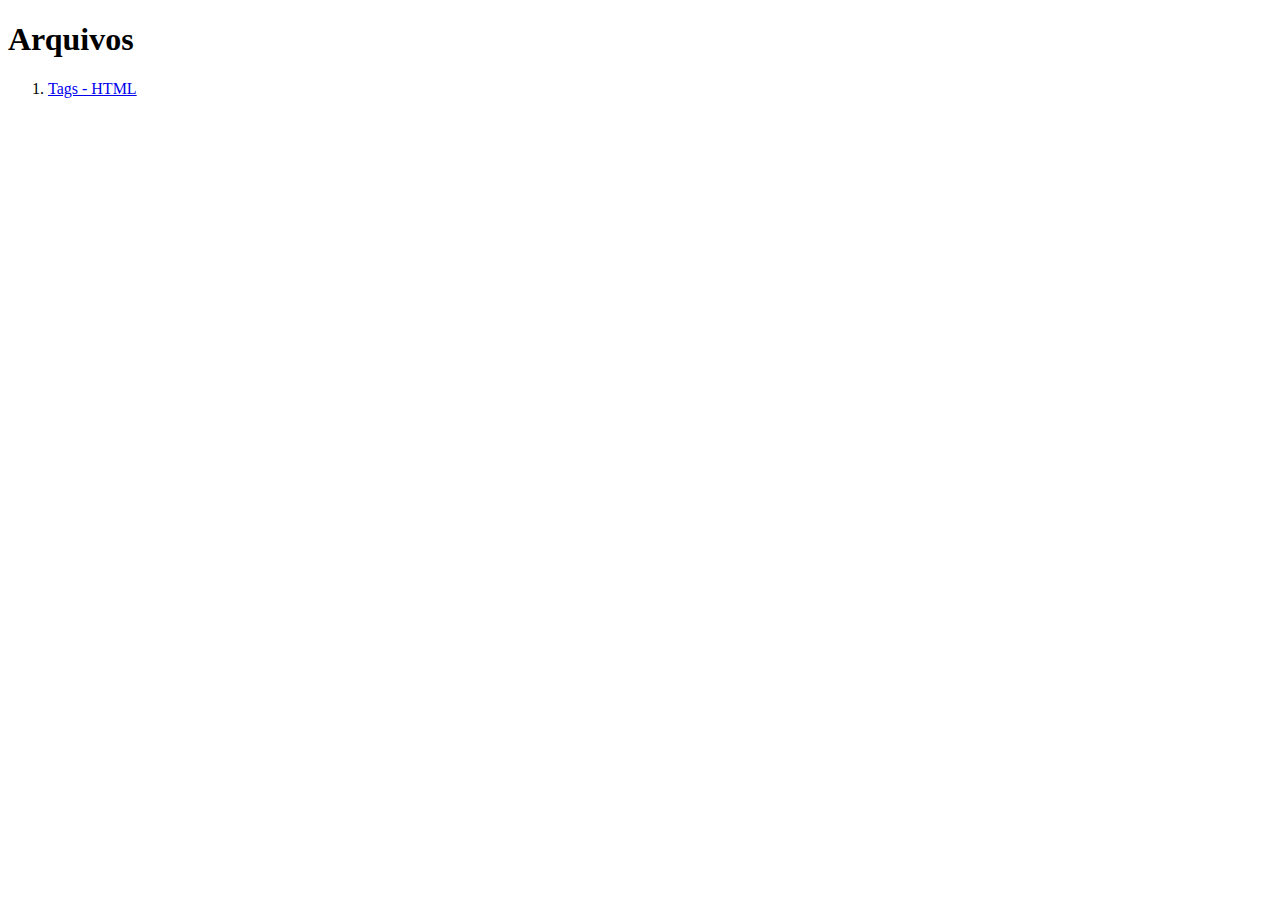
<file: index.html>
<!DOCTYPE html>
<html lang="pt-BR">
<head>
    <meta charset="UTF-8">
    <meta name="viewport" content="width=device-width, initial-scale=1.0">
    <title>Aula 01 - HTML</title>
</head>
<body>
    <h1>Arquivos</h1>
    <!-- List ordenada -->
    <ol>
        <li>
            <a href="./tags.html">Tags - HTML</a>
        </li>
    </ol>
    
</body>
</html>
</file>
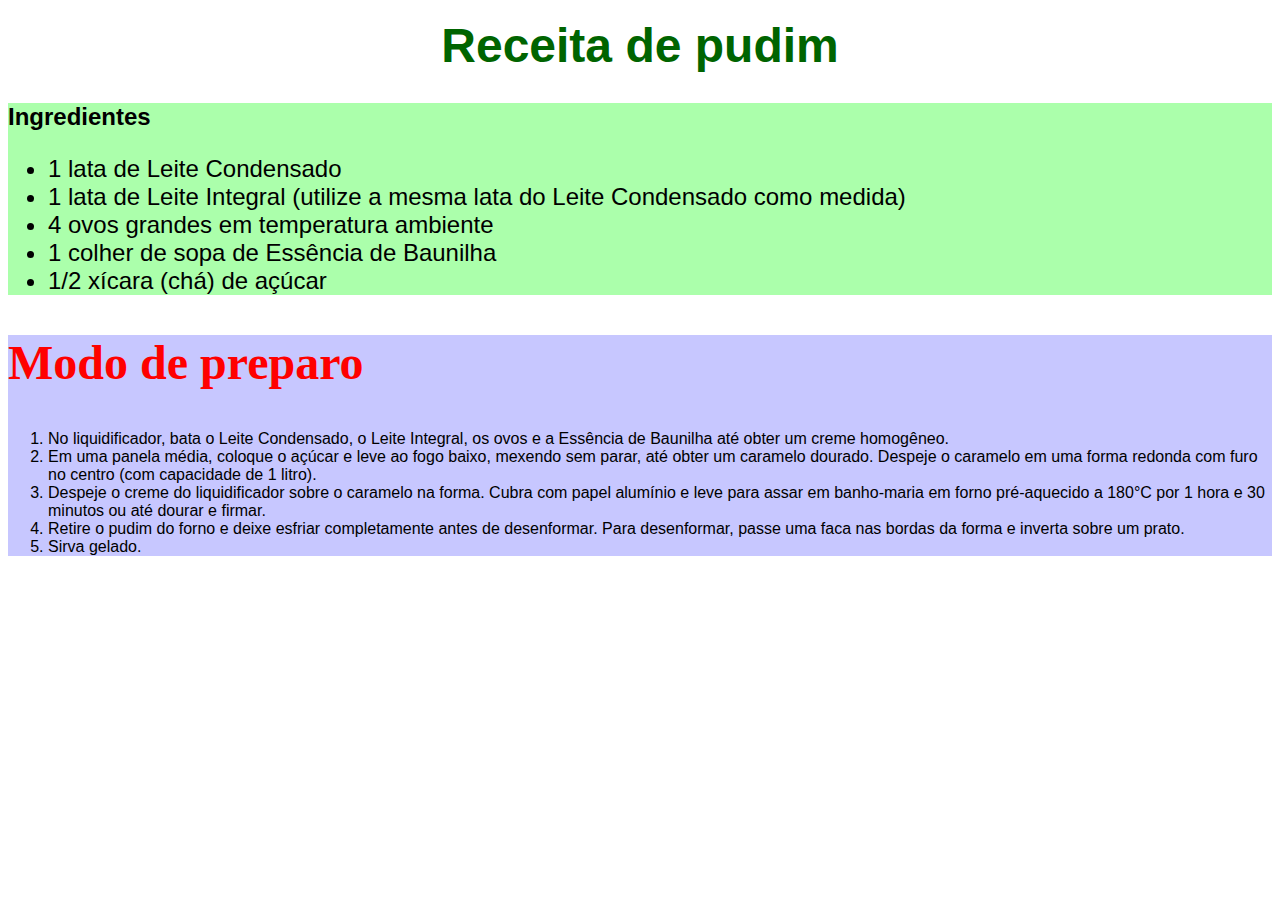
<file: Aula02/index.html>
<!DOCTYPE html>
<html lang="pt-BR">

<head>
    <meta charset="UTF-8">
    <meta name="viewport" content="width=device-width, initial-scale=1.0">
    <title>Aula 02-html</title>
</head>

<body>
    <h1 style="color: darkgreen; font-size: 3rem; text-align: center; font-family: sans-serif; font-weight: 700;margin: 0;
    padding: 10px;">Receita de pudim</h1>

    <section style="background-color: rgba(0, 255, 0, 0.33); font-family: sans-serif; font-size: 24px;">
        <h2 style="font-size: 24px;">Ingredientes</h2>
        <ul>
            <li>
                1 lata de Leite Condensado
            </li>
            <li>
                1 lata de Leite Integral (utilize a mesma lata do Leite Condensado como medida)
            </li>
            <li>
                4 ovos grandes em temperatura ambiente
            </li>
            <li>
                1 colher de sopa de Essência de Baunilha
            </li>
            <li>
                1/2 xícara (chá) de açúcar
            </li>
        </ul>
    </section>

   <section style="background-color: rgba(0, 0, 255, 0.219);">
        <h2 style="color: rgb(255, 0, 0); font-size: 48px;">Modo de preparo</h2>
        <ol style=" font-family: sans-serif;">
            <li>
                No liquidificador, bata o Leite Condensado, o Leite Integral, os ovos e a Essência de Baunilha até obter
                um creme homogêneo.
            </li>
            <li>
                Em uma panela média, coloque o açúcar e leve ao fogo baixo, mexendo sem parar, até obter um caramelo
                dourado. Despeje o caramelo em uma forma redonda com furo no centro (com capacidade de 1 litro).
            </li>
            <li>
                Despeje o creme do liquidificador sobre o caramelo na forma. Cubra com papel alumínio e leve para assar
                em banho-maria em forno pré-aquecido a 180°C por 1 hora e 30 minutos ou até dourar e firmar.
            </li>
            <li>
                Retire o pudim do forno e deixe esfriar completamente antes de desenformar. Para desenformar, passe uma
                faca nas bordas da forma e inverta sobre um prato.
            </li>
            <li>
                Sirva gelado.

            </li>
        </ol>
    </section>
</body>

</html>
</file>
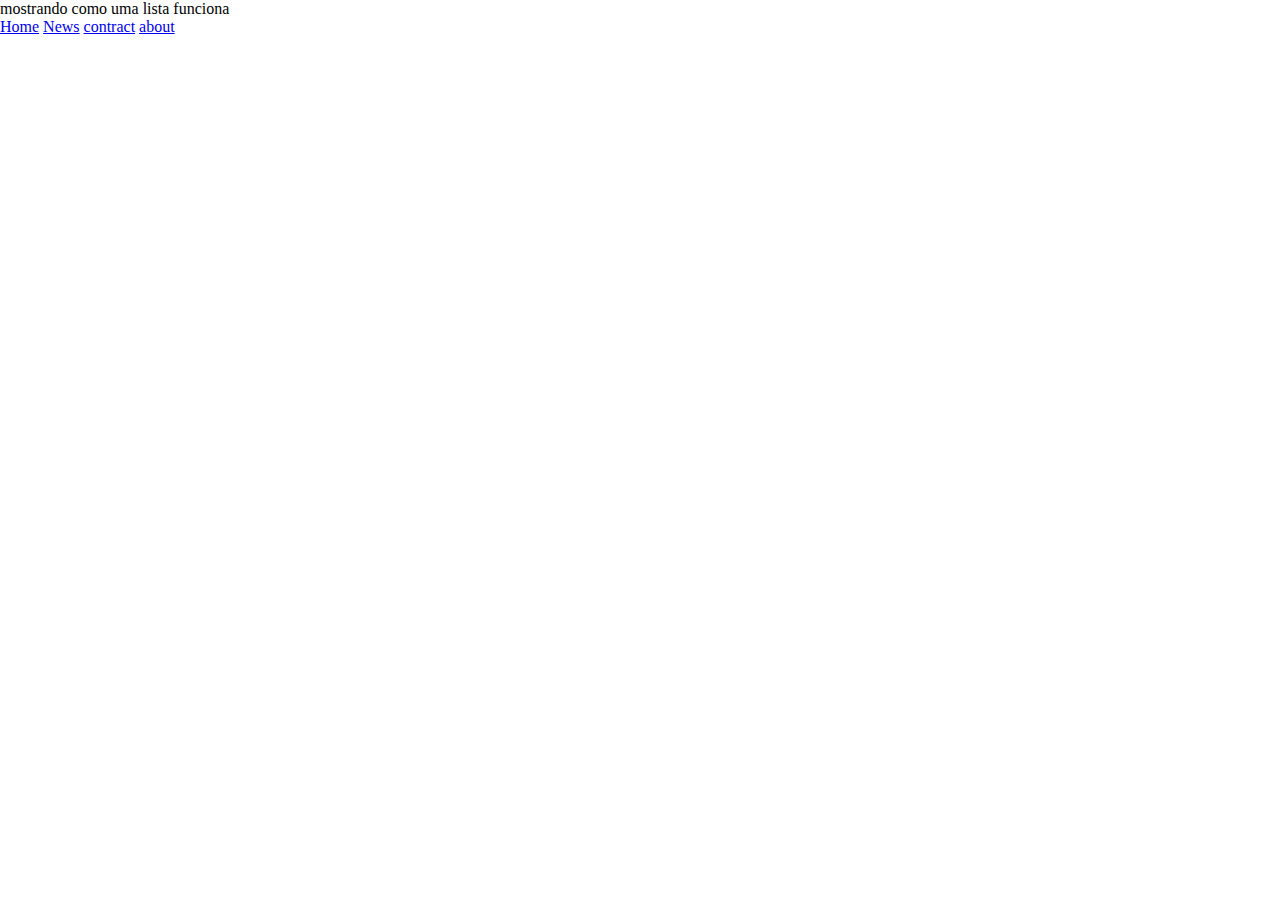
<file: Aula03/index.html>
<!DOCTYPE html>
<html lang="pt-br">

<head>
    <meta charset="UTF-8">
    <meta name="viewport" content="width=device-width, initial-scale=1.0">
    <title>html</title>
    <link rel="stylesheet" href="style.css">
</head>

<body>
    <p>mostrando como uma lista funciona</p>
    <ul>
        <li><a href="#home">Home</a></li>
        <li><a href="#News">News</a></li>
        <li><a href="#News">contract</a></li>
        <li><a href="#News">about</a></li>
    </ul>

</body>

</html>
</file>
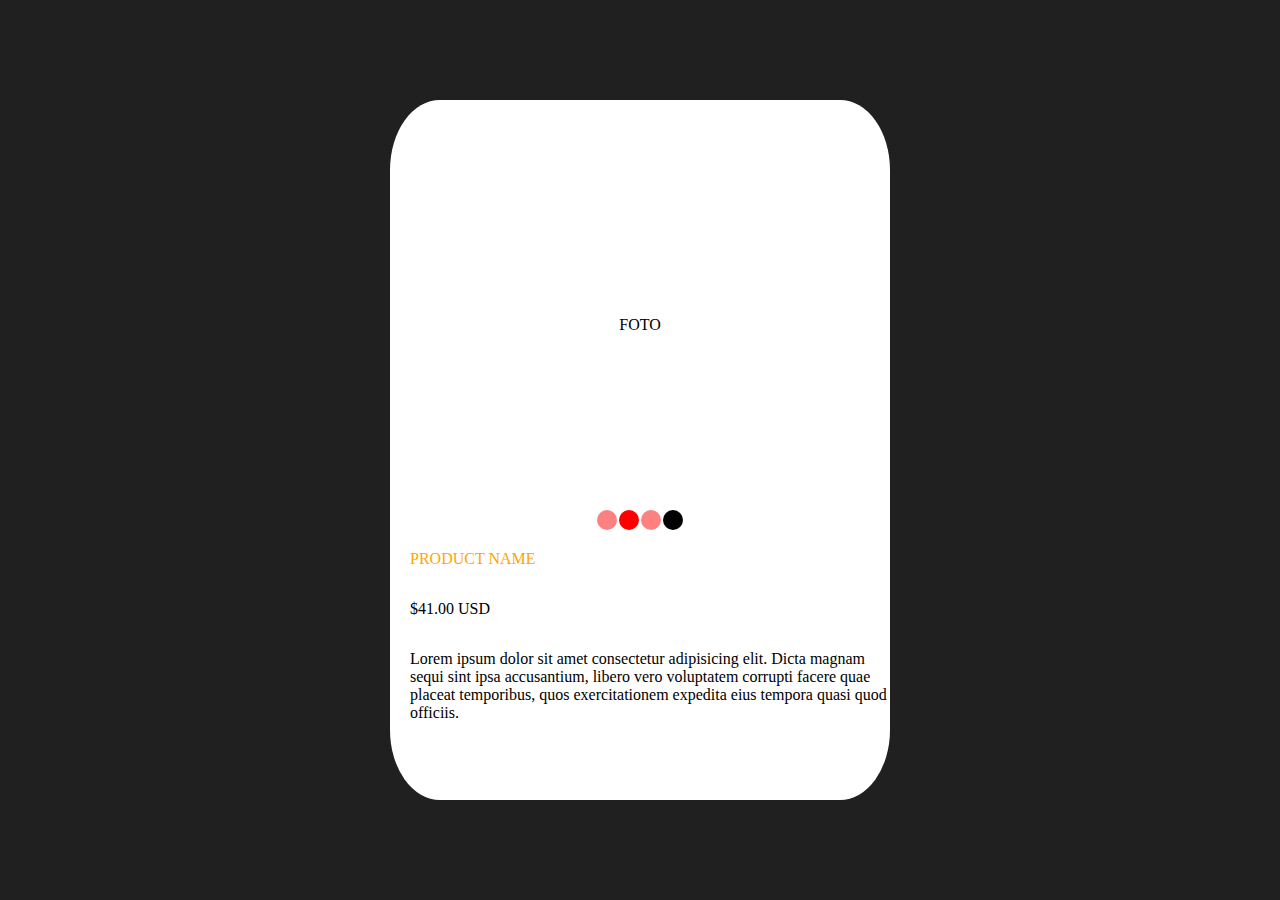
<file: Aula05/index.html>
<!DOCTYPE html>
<html lang="pt-br">

<head>
    <meta charset="UTF-8">
    <meta name="viewport" content="width=device-width, initial-scale=1.0">
    <title>HTML & CSS - Criando um card de produtos</title>
    <link rel="stylesheet" href="style-Card.css">
</head>

<body>
    <!--Criar um card de produto, como ao lado-->
    <!--A imagem deverá ser uma caixa cinza com um escrito 
    FOTO no centro-->
    <!---->
    <main>
        <div class="card-ext">
            <div class="FOTO">
                FOTO
              <div class="picbot">
                    <div class="box1"></div>
                    <div class="box2"></div>
                    <div class="box3"></div>
                    <div class="box4"></div>
                </div>
            </div>
            <p id="nameprod">
                PRODUCT NAME
            </p>
            <p id="valueprod">
                $41.00 USD

            </p>
            <p id="descrprod">
                Lorem ipsum dolor sit amet consectetur adipisicing elit. Dicta magnam sequi sint ipsa accusantium,
                libero vero voluptatem corrupti facere quae placeat temporibus, quos exercitationem expedita eius
                tempora quasi quod officiis.
            </p>
        </div>
    </main>
</body>

</html>
</file>
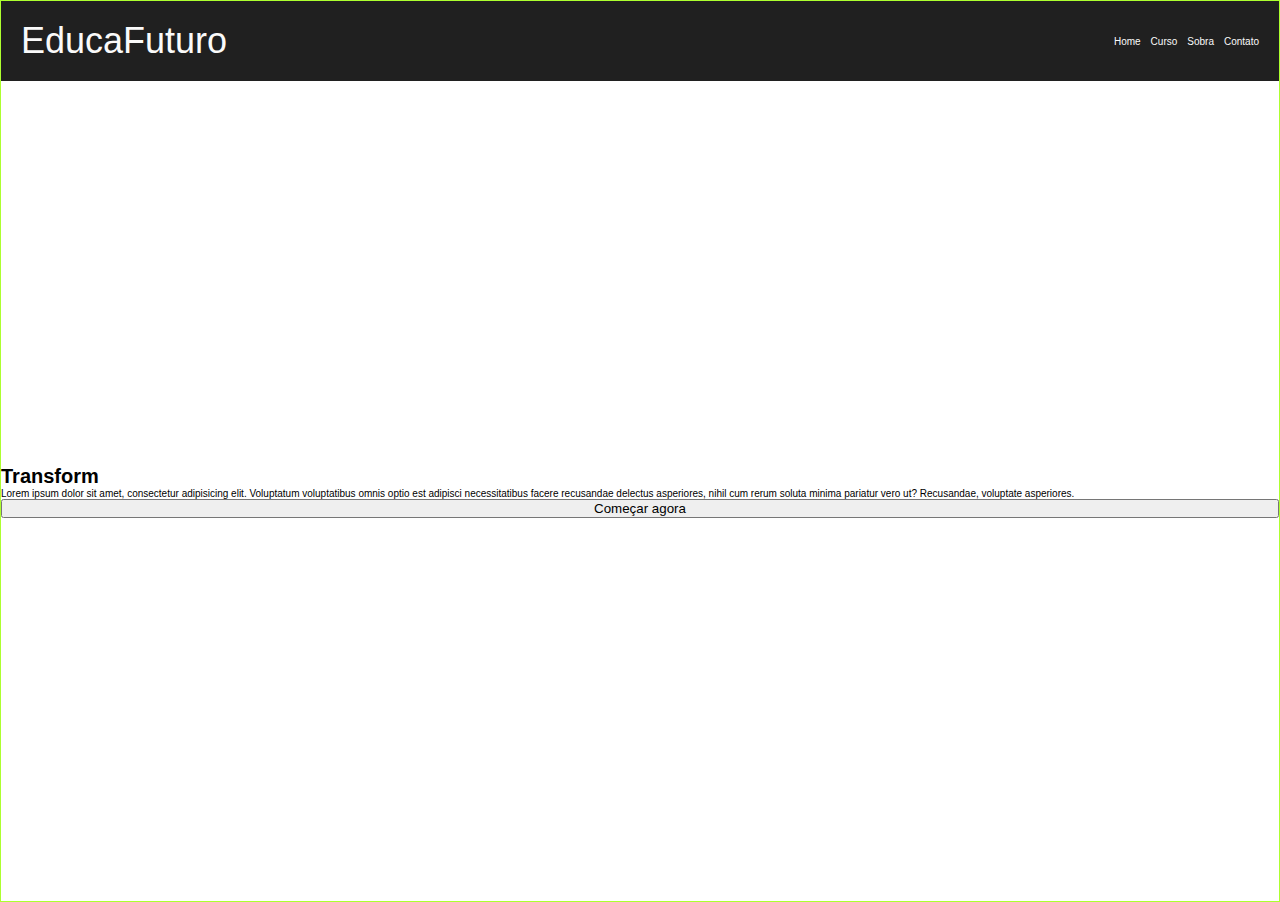
<file: projetos/projeto-educafuturo/index.html>
<!DOCTYPE html>
<html lang="pt-br">

<head>
    <meta charset="UTF-8">
    <meta name="viewport" content="width=device-width, initial-scale=1.0">
    <title>Projeto educa futuro</title>
    <link rel="stylesheet" href="css/style.css">
</head>

<body>
    <header>
        <div class="logo">
            EducaFuturo
        </div>
        <nav>
            <ul>
                <li><a href="#home">Home</a></li>
                <li><a href="#curso">Curso</a></li>
                <li><a href="#sobra">Sobra</a></li>
                <li><a href="#contato">Contato</a></li>
            </ul>
        </nav>
    </header>

    <section id="home">
        <h1>Transform</h1>
        <p>Lorem ipsum dolor sit amet, consectetur adipisicing elit. Voluptatum voluptatibus omnis optio est adipisci necessitatibus facere recusandae delectus asperiores, nihil cum rerum soluta minima pariatur vero ut? Recusandae, voluptate asperiores.</p>
        <button>Começar agora</button>
    </section>
</body>

</html>
</file>
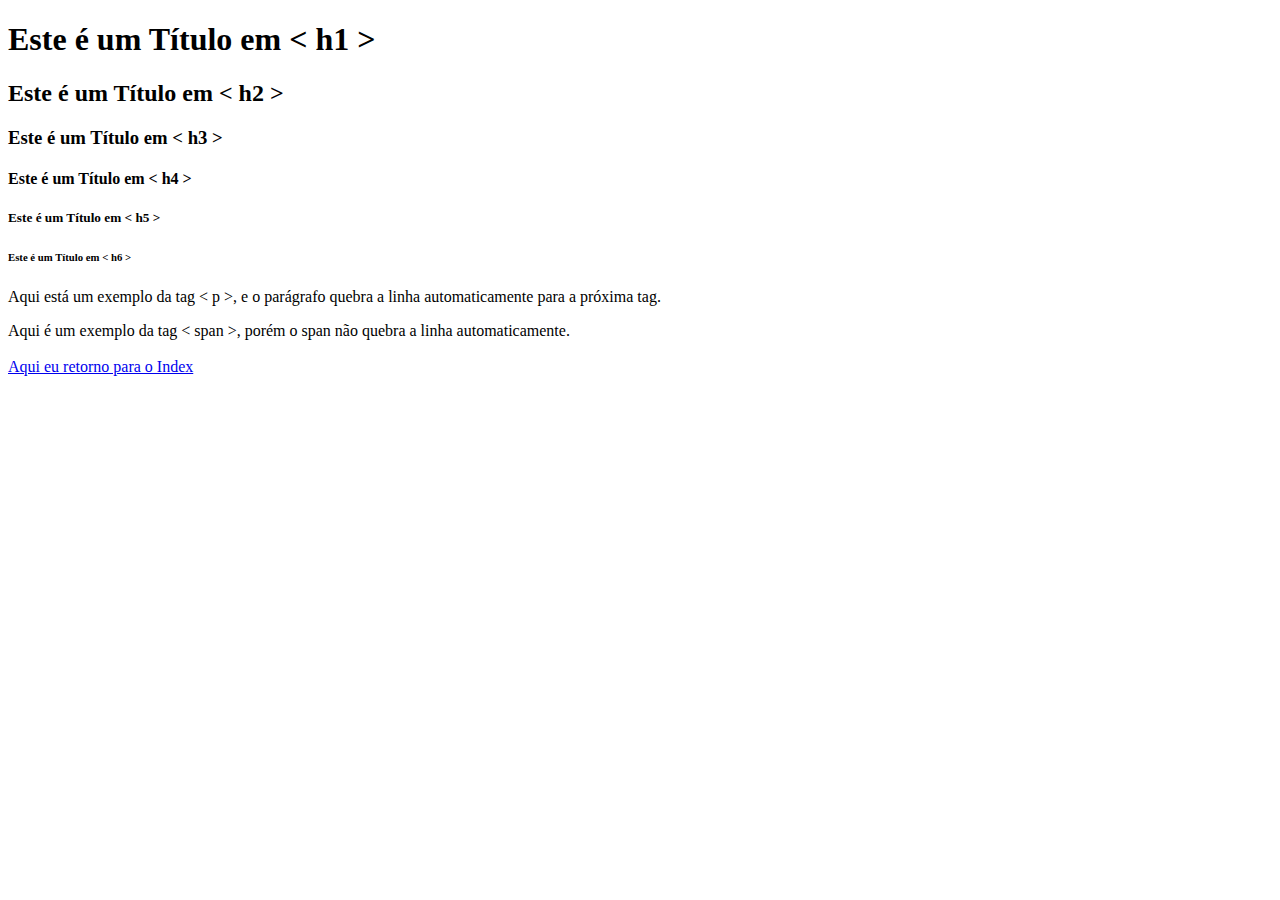
<file: tags.html>
<!DOCTYPE html>
<html lang="pt-BR">
<head>
    <meta charset="UTF-8">
    <meta name="viewport" content="width=device-width, initial-scale=1.0">
    <title>Tags HTML</title>
</head>
<body>
    <h1>Este é um Título em < h1 ></h1>
    <h2>Este é um Título em < h2 ></h2>
    <h3>Este é um Título em < h3 ></h3>
    <h4>Este é um Título em < h4 ></h4>
    <h5>Este é um Título em < h5 ></h5>
    <h6>Este é um Título em < h6 ></h6>

    <p>Aqui está um exemplo da tag < p >, e o parágrafo quebra a linha automaticamente para a próxima tag.</p>

    <span>Aqui é um exemplo da tag < span >, porém o span não quebra a linha automaticamente. </span>

    <!-- A tag abaixo <br> , realiza uma quebra de linha -->
    <br><br> 

    <a href="./index.html">Aqui eu retorno para o Index</a>
</body>
</html>
</file>
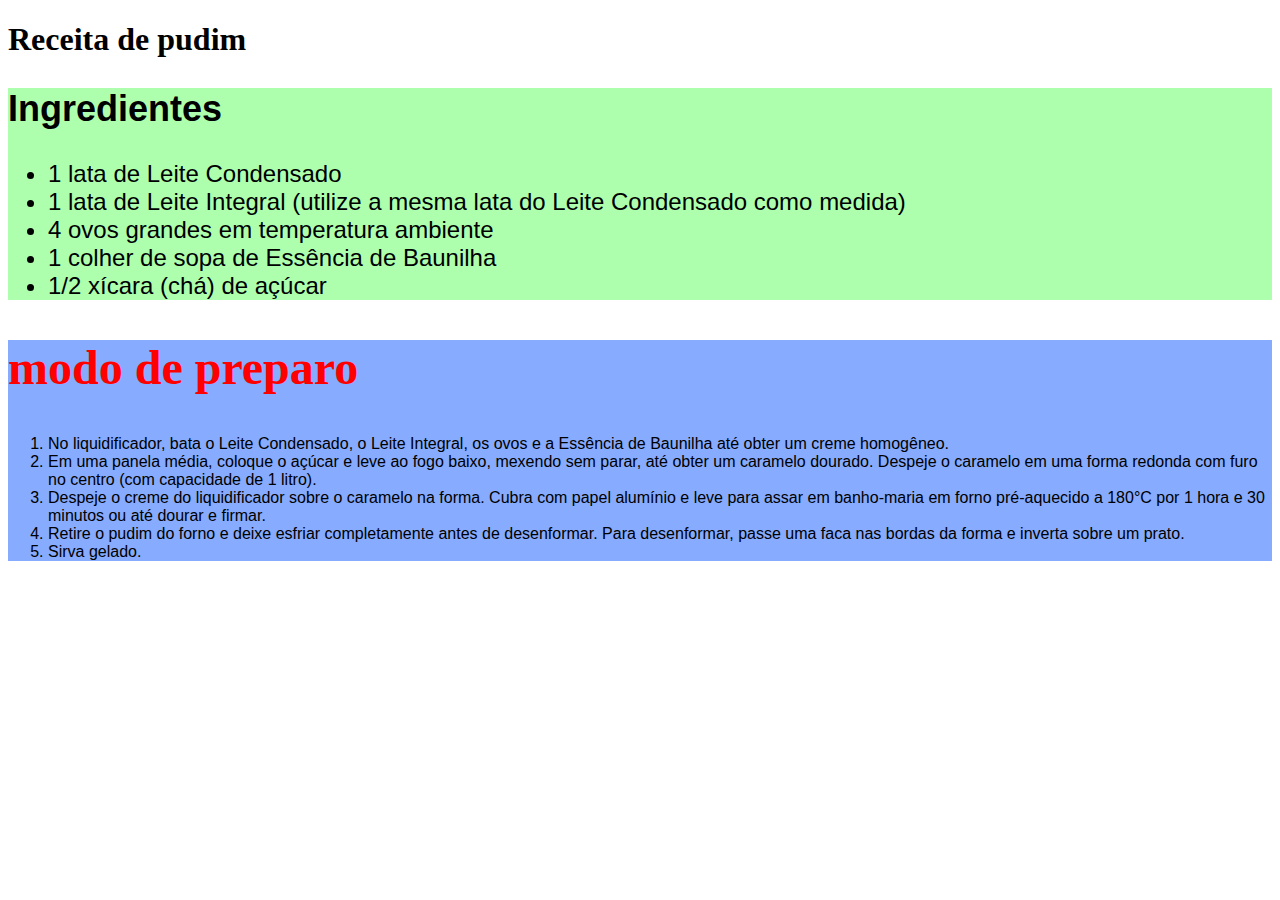
<file: Aula02/index-com-css-externo.html>
<!DOCTYPE html>
<html lang="pt-BR">

<head>
    <meta charset="UTF-8">
    <meta name="viewport" content="width=device-width, initial-scale=1.0">
    <title>Aula 02-html</title>
    <link rel="stylesheet" href="style.css">
</head>

<body>
    <h1>Receita de pudim</h1>

    <section class="ingredientes">
        <h2>Ingredientes</h2>
        <ul>
            <li>
                1 lata de Leite Condensado
            </li>
            <li>
                1 lata de Leite Integral (utilize a mesma lata do Leite Condensado como medida)
            </li>
            <li>
                4 ovos grandes em temperatura ambiente
            </li>
            <li>
                1 colher de sopa de Essência de Baunilha
            </li>
            <li>
                1/2 xícara (chá) de açúcar
            </li>
        </ul>
    </section>

   <section id="modo-de-preparo">
        <h2>modo de preparo</h2>
        <ol>
            <li>
                No liquidificador, bata o Leite Condensado, o Leite Integral, os ovos e a Essência de Baunilha até obter
                um creme homogêneo.
            </li>
            <li>
                Em uma panela média, coloque o açúcar e leve ao fogo baixo, mexendo sem parar, até obter um caramelo
                dourado. Despeje o caramelo em uma forma redonda com furo no centro (com capacidade de 1 litro).
            </li>
            <li>
                Despeje o creme do liquidificador sobre o caramelo na forma. Cubra com papel alumínio e leve para assar
                em banho-maria em forno pré-aquecido a 180°C por 1 hora e 30 minutos ou até dourar e firmar.
            </li>
            <li>
                Retire o pudim do forno e deixe esfriar completamente antes de desenformar. Para desenformar, passe uma
                faca nas bordas da forma e inverta sobre um prato.
            </li>
            <li>
                Sirva gelado.

            </li>
        </ol>
    </section>
</body>

</html>
</file>
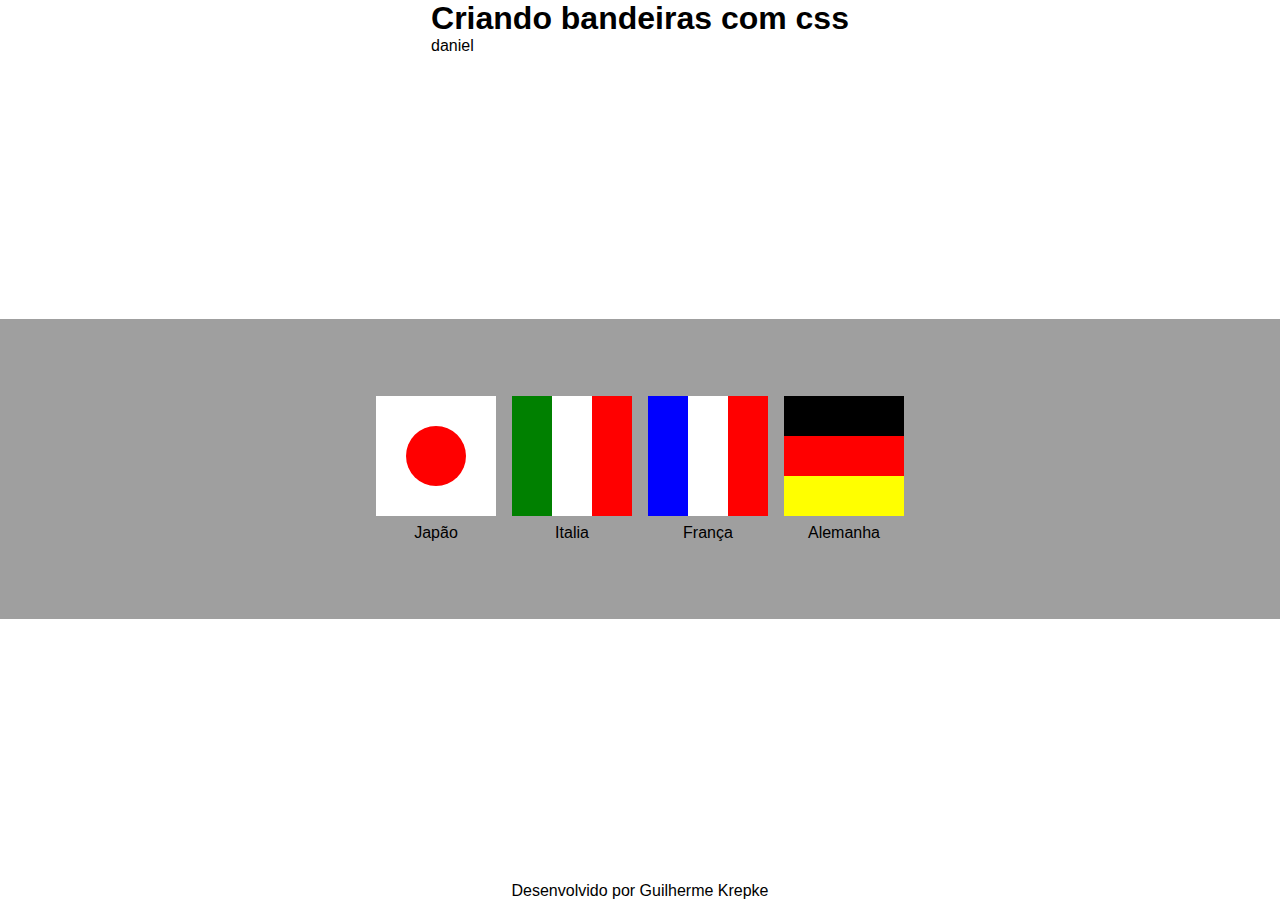
<file: Aula03/flags-otimizado.html>
<!DOCTYPE html>
<html lang="pt-br">

<head>
    <meta charset="UTF-8">
    <meta name="viewport" content="width=device-width, initial-scale=1.0">
    <title>Flags</title>
    <link rel="stylesheet" href="style-flags-otimizado.css">
</head>

<body>
    <header>
        <h1>Criando bandeiras com css</h1>
        <p>daniel</p>
    </header>
    <main>
        <div id="flags"> <!-- #flags faz uma id-->
            <div class="envolve-flag">
                <div class="flag c-white"> <!-- .flags faz uma class-->
                    <div class="circle c-red"></div>
                </div>
                <p>Japão</p>
            </div>
            <div class="envolve-flag">
                <div class="flag">
                    <div class="bar-vertical c-green"></div>
                    <div class="bar-vertical c-white"></div>
                    <div class="bar-vertical c-red"></div>
                </div>
                <p>Italia</p>
            </div>
            <div class="envolve-flag">
                <div class="flag">
                    <div class="bar-vertical c-blue"></div>
                    <div class="bar-vertical c-white"></div>
                    <div class="bar-vertical c-red"></div>
                </div>
                <p>França</p>
            </div>
            <div class="envolve-flag">
                <div class="flag flag-horizontal">
                    <div class="bar-horizontal c-black"></div>
                    <div class="bar-horizontal c-red"></div>
                    <div class="bar-horizontal c-yellow"></div>
                </div>
                <p>Alemanha</p>
            </div>
    </main>
    <footer>
        <p>Desenvolvido por Guilherme Krepke</p>
    </footer>
</body>

</html>
</file>
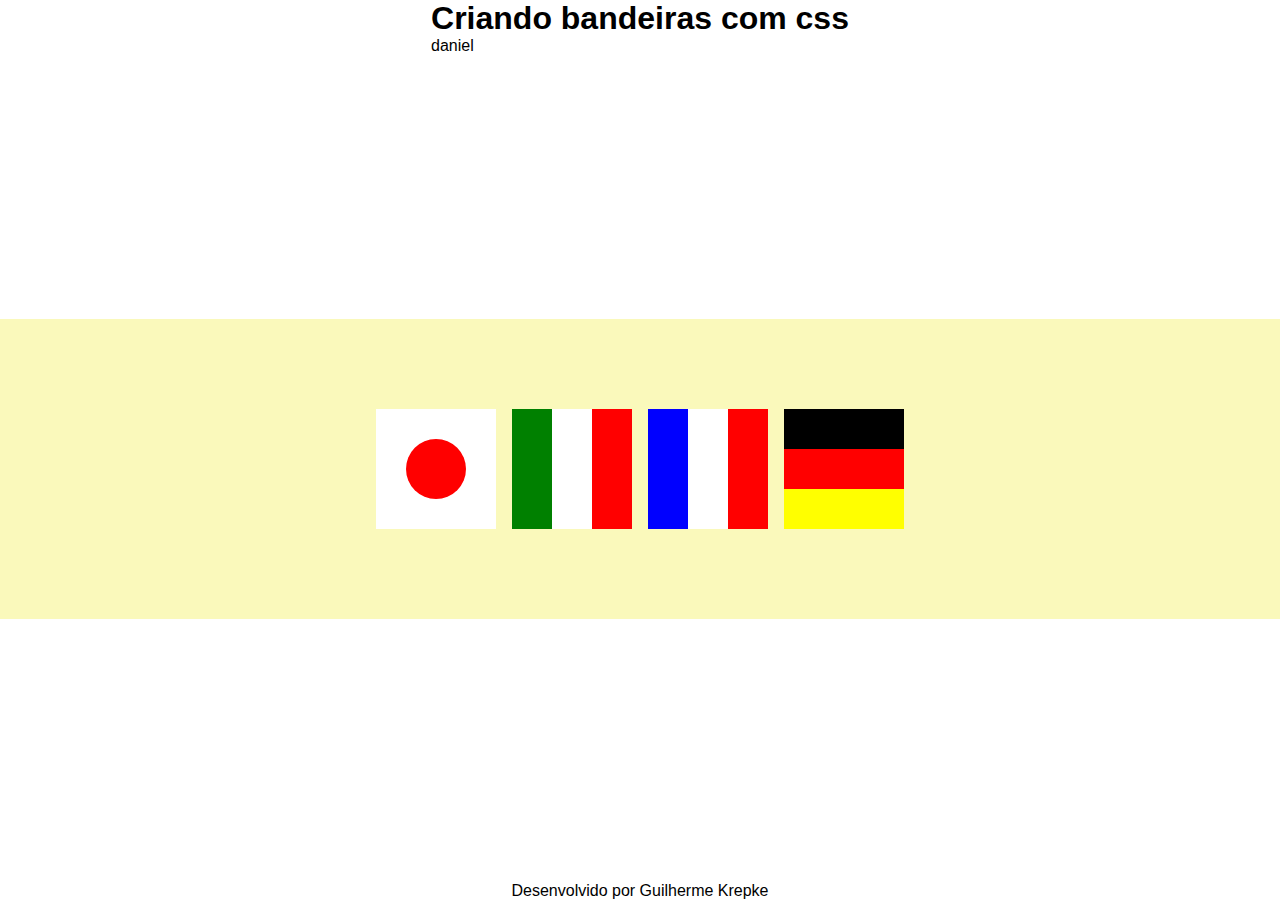
<file: Aula03/flags.html>
<!DOCTYPE html>
<html lang="pt-br">

<head>
    <meta charset="UTF-8">
    <meta name="viewport" content="width=device-width, initial-scale=1.0">
    <title>Flags</title>
    <link rel="stylesheet" href="style-flags.css">
</head>

<body>
    <header>
        <h1>Criando bandeiras com css</h1>
        <p>daniel</p>
    </header>
    <main>
        <div id="flags"> <!-- #flags faz uma id-->
            <div class="flag bg-white"> <!-- .flags faz uma class-->
                <div id="japan"></div>
            </div>
            <div class="flag">
                <div id="bar-green"></div>
                <div id="bar-white"></div>
                <div id="bar-red"></div>
            </div>
            <div class="flag">
                <div id="bar-blue"></div>
                <div id="bar-white"></div>
                <div id="bar-red"></div>
            </div>
            <div class="flag-horizontal">
                <div id="bar-black-horizontal"></div>
                <div id="bar-red-horizontal"></div>
                <div id="bar-yellow-horizontal"></div>
            </div>
        </div>
    </main>
    <footer>
        <p>Desenvolvido por Guilherme Krepke</p>
    </footer>
</body>

</html>
</file>
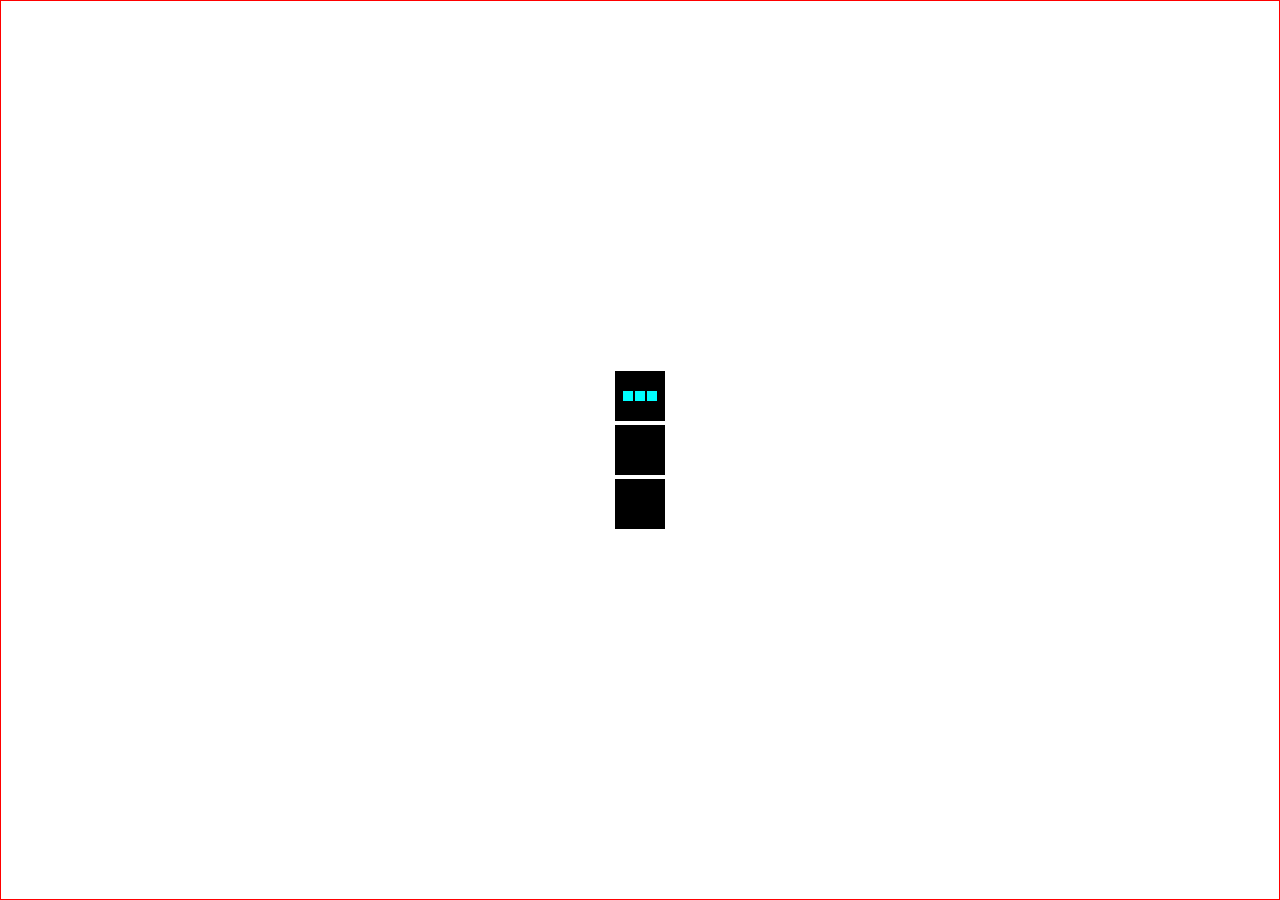
<file: Aula04/index-flex.html>
<!DOCTYPE html>
<html lang="pt-br">
<head>
    <meta charset="UTF-8">
    <meta name="viewport" content="width=device-width, initial-scale=1.0">
    <title>Aula4-Html-displayflex</title>
    <link rel="stylesheet" href="style-flex.css">
</head>
<body>
    <div class="container">
        <!--Largura e altura total da página visivel-->
        <!--Vai ser display flex, com coluna-->
        <div class="box">
            <div class="little-box"></div>
            <div class="little-box"></div>
            <div class="little-box"></div>
        </div>
        <div class="box"></div>
        <div class="box"></div>
    </div>
</body>
</html>
</file>
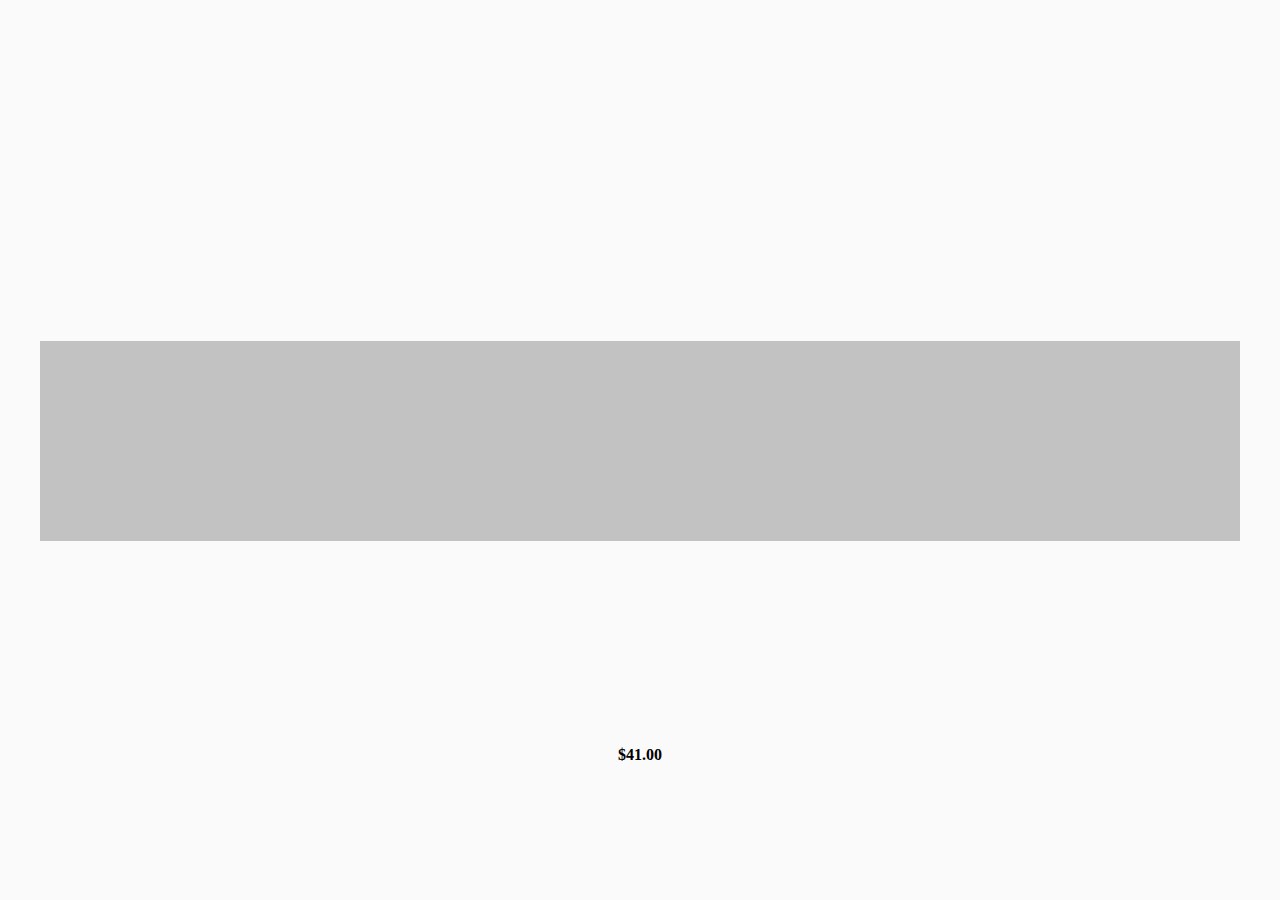
<file: Aula05/index-daniel.html>
<!DOCTYPE html>
<html lang="pt-br">

<head>
    <meta charset="UTF-8">
    <meta name="viewport" content="width=device-width, initial-scale=1.0">
    <title>HTML & CSS - Criando um card de produtos</title>
    <link rel="stylesheet" href="style-card-daniel.css">
</head>

<body>
    <!--Criar um card de produto, como ao lado-->
    <!--A imagem deverá ser uma caixa cinza com um escrito 
    FOTO no centro-->
    <!---->
    <main>
        <div class="card">

        </div>
        <div id="foto">
            
        </div>
        <div id="information">
            <h2 id="titulo-produto"></h2>
            <h3 id="valor-produto">$41.00 <span>
                <div id="moeda"></div>
            </span></h3>

        </div>
    </main>
</body>

</html>
</file>
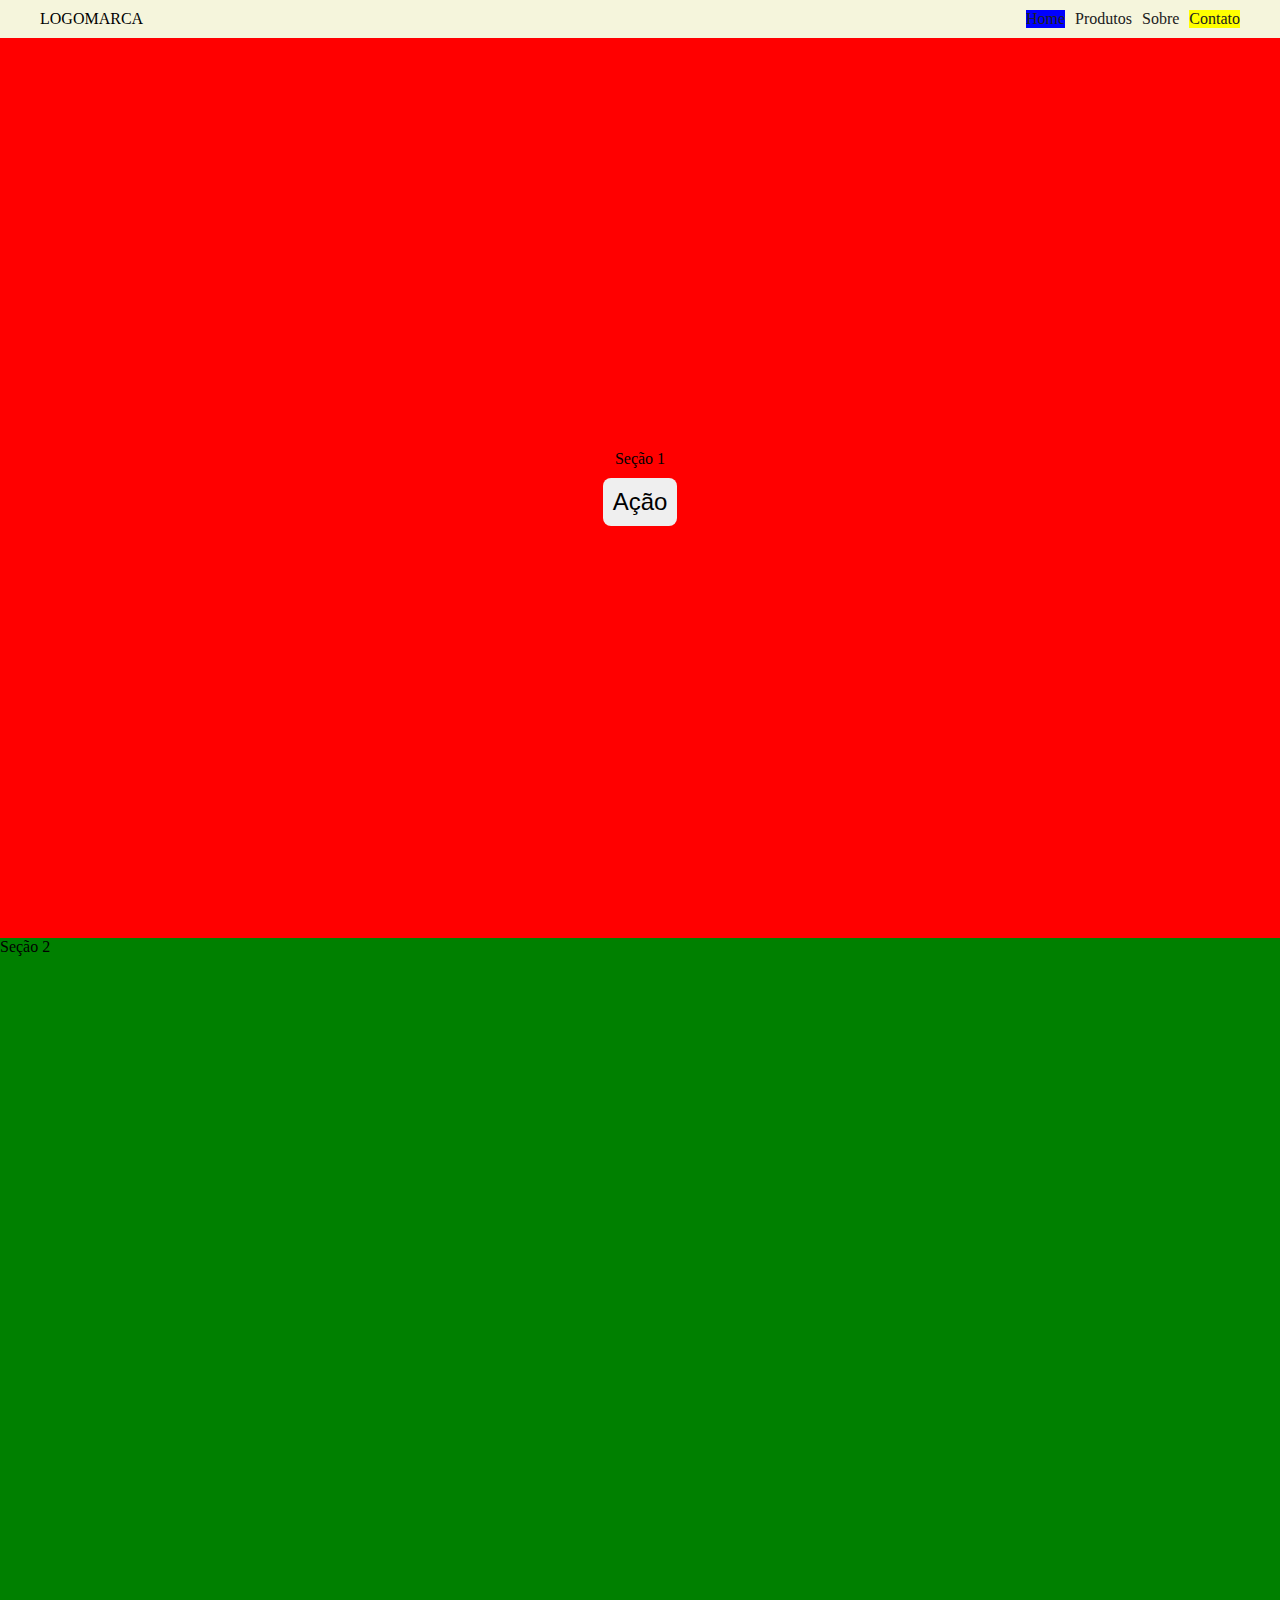
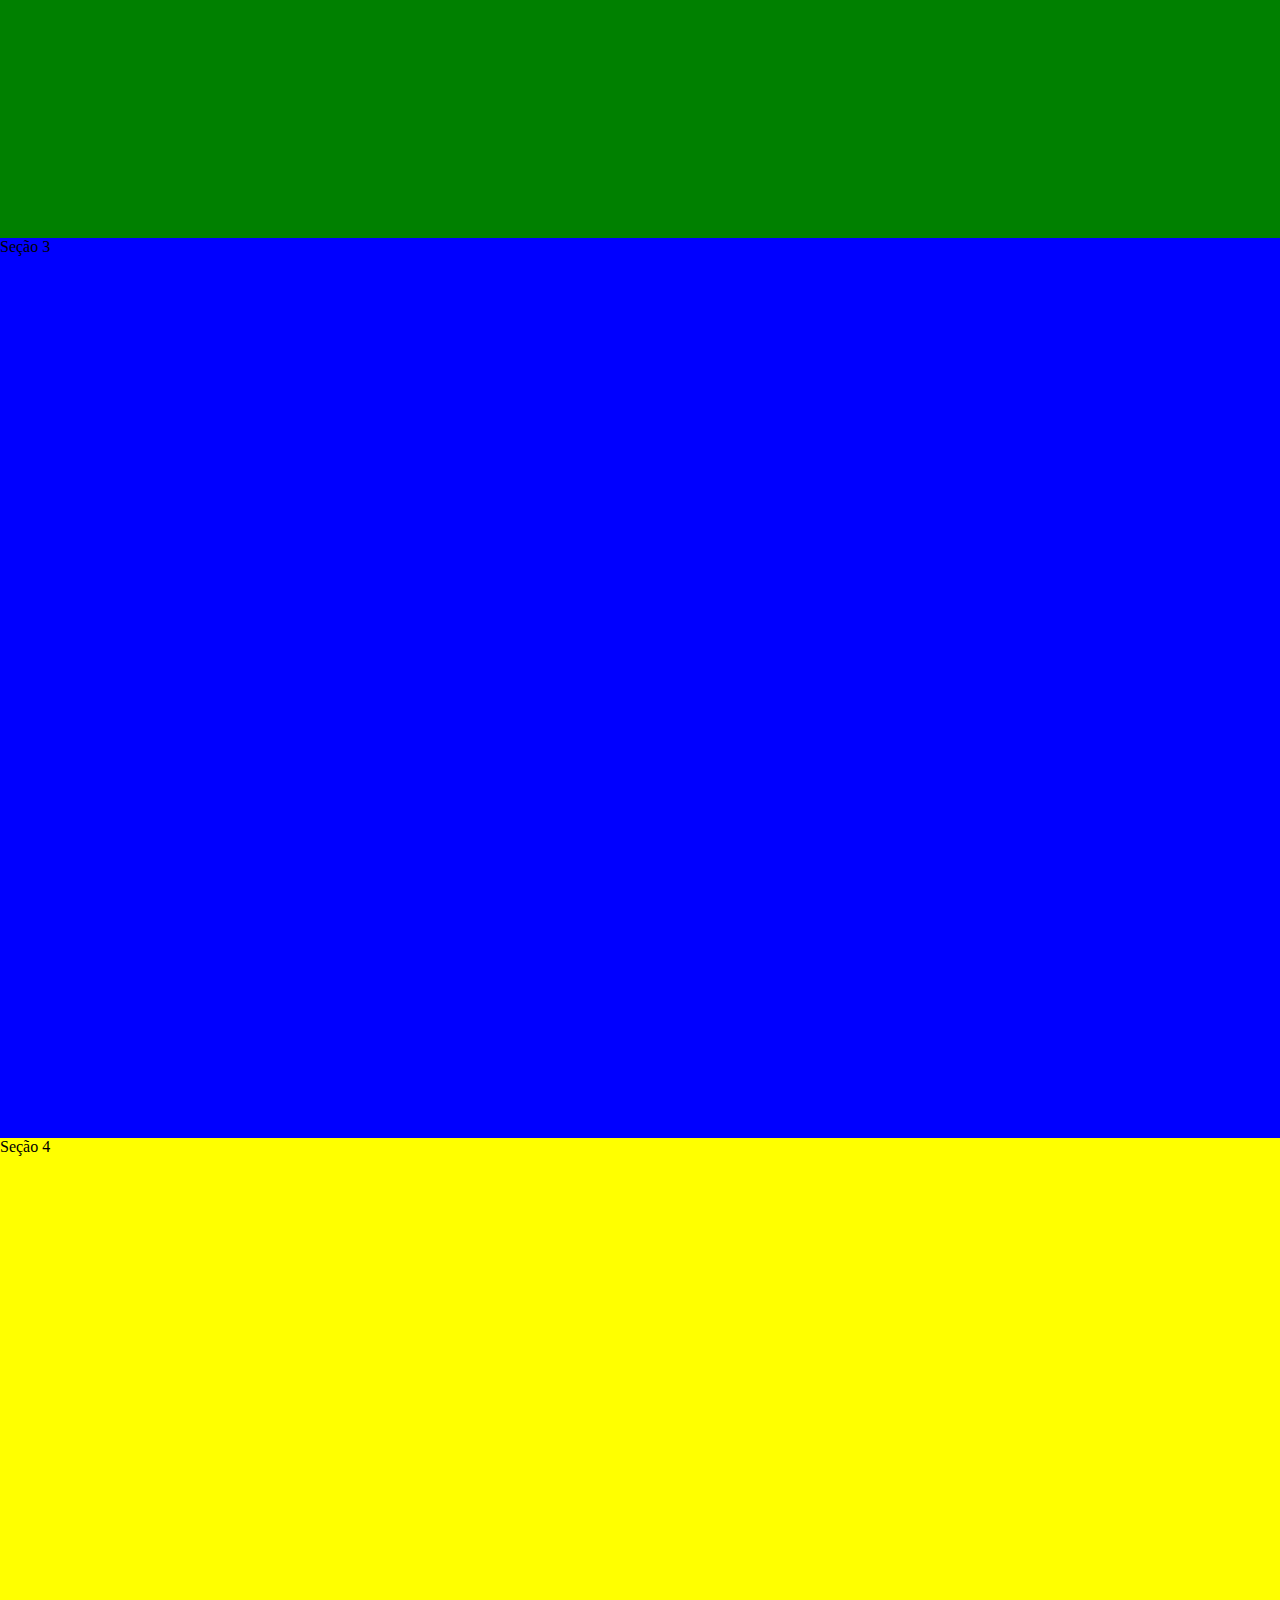
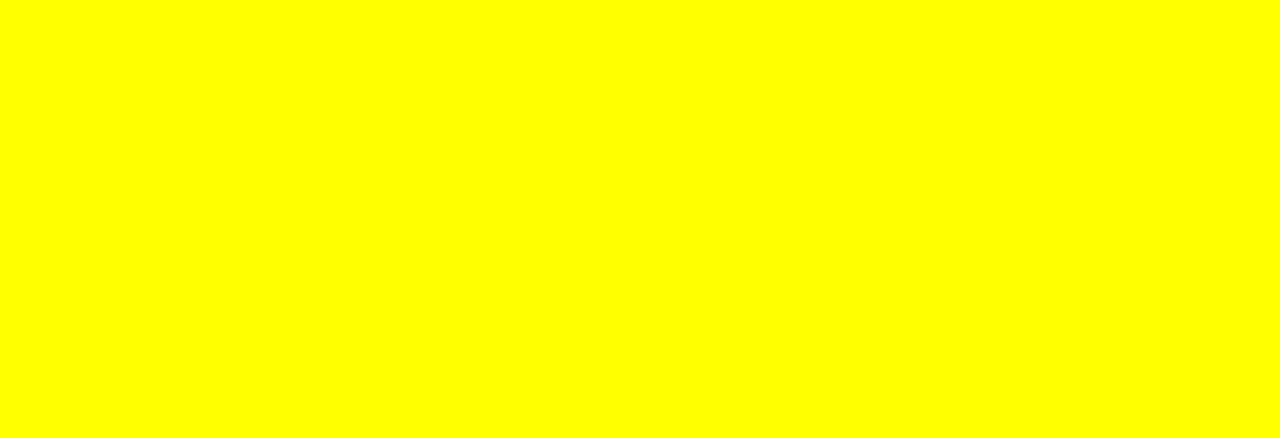
<file: Aula05/index-menu.html>
<!DOCTYPE html>
<html lang="pt-br">

<head>
    <meta charset="UTF-8">
    <meta name="viewport" content="width=device-width, initial-scale=1.0">
    <title>Menu HTML - Positions</title>
    <link rel="stylesheet" href="style-menu.css">
</head>

<body>
    <header>
        <div id="logo">LOGOMARCA</div>
        <nav>
            <ul>
                <li><a href="">Home</a></li>
                <li><a href="">Produtos</a></li>
                <li><a href="">Sobre</a></li>
                <li><a href="">Contato</a></li>
            </ul>
        </nav>
    </header>
    <main>
        <section class="secao red flex">Seção 1 <button>Ação</button></section>
        <section class="secao green">Seção 2</section>
        <section class="secao blue">Seção 3</section>
        <section class="secao yellow">Seção 4</section>
    </main>
</body>

</html>
</file>
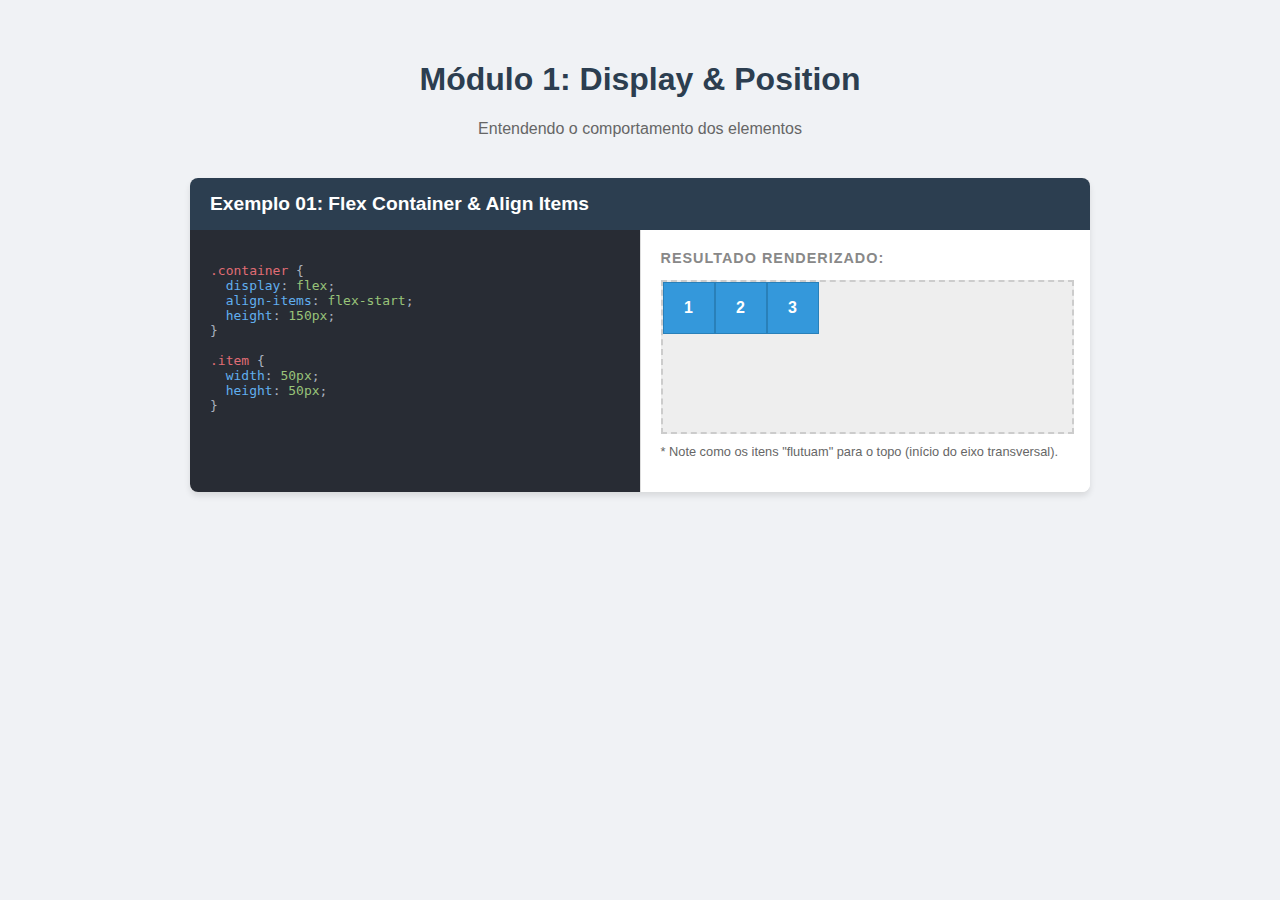
<file: padrao de estudo/padraodeestudo.html>
<!DOCTYPE html>
<html lang="pt-BR">
<head>
    <meta charset="UTF-8">
    <meta name="viewport" content="width=device-width, initial-scale=1.0">
    <title>Laboratório de CSS: Flexbox</title>
    <style>
        /* --- ESTILO DA ESTRUTURA DA PÁGINA (A "SALA DE AULA") --- */
        body {
            font-family: 'Segoe UI', Tahoma, Geneva, Verdana, sans-serif;
            background-color: #f0f2f5;
            color: #333;
            margin: 0;
            padding: 40px;
        }

        header {
            text-align: center;
            margin-bottom: 40px;
        }

        h1 { color: #2c3e50; }
        p.subtitle { color: #666; }

        /* O Componente "Card de Aula" */
        .aula-card {
            background: white;
            border-radius: 8px;
            box-shadow: 0 4px 6px rgba(0,0,0,0.1);
            margin-bottom: 30px;
            overflow: hidden;
            max-width: 900px;
            margin-left: auto;
            margin-right: auto;
        }

        .aula-header {
            background-color: #2c3e50;
            color: white;
            padding: 15px 20px;
        }

        .aula-header h2 { margin: 0; font-size: 1.2rem; }

        .aula-body {
            display: flex;
            flex-wrap: wrap; /* Responsivo para mobile */
        }

        /* Área do Código (Esquerda) */
        .area-codigo {
            flex: 1;
            background-color: #282c34; /* Tema escuro tipo IDE */
            color: #abb2bf;
            padding: 20px;
            min-width: 300px;
            font-family: 'Courier New', Courier, monospace;
        }

        .tag { color: #e06c75; }
        .attr { color: #d19a66; }
        .val { color: #98c379; }
        .prop { color: #61afef; }
        
        /* Área Visual (Direita) */
        .area-visual {
            flex: 1;
            padding: 20px;
            background-color: #ffffff;
            border-left: 1px solid #ddd;
            display: flex;
            flex-direction: column;
            justify-content: center;
            min-width: 300px;
        }
        
        .area-visual h3 {
            margin-top: 0;
            font-size: 0.9rem;
            text-transform: uppercase;
            color: #888;
            letter-spacing: 1px;
        }

        /* --- ESTILOS DOS EXEMPLOS PRÁTICOS (O QUE O ALUNO VÊ) --- */
        
        /* Container Padrão para visualização */
        .demo-container {
            border: 2px dashed #ccc; /* Borda tracejada para mostrar o limite do container */
            background-color: #eee;
            height: 150px; /* Altura fixa para ver o alinhamento vertical */
            width: 100%;
        }

        /* O "Quadrado" (Item filho) */
        .box {
            width: 50px;
            height: 50px;
            background-color: #3498db;
            color: white;
            display: flex;
            align-items: center;
            justify-content: center;
            font-weight: bold;
            border: 1px solid #2980b9;
        }

        /* --- CLASSES ESPECÍFICAS DO EXEMPLO SOLICITADO --- */
        
        /* Aqui aplicamos exatamente o CSS que está escrito no bloco de código */
        .exemplo-flex-start {
            display: flex;
            align-items: flex-start; /* O comando principal */
        }

    </style>
</head>
<body>

    <header>
        <h1>Módulo 1: Display & Position</h1>
        <p class="subtitle">Entendendo o comportamento dos elementos</p>
    </header>

    <div class="aula-card">
        <div class="aula-header">
            <h2>Exemplo 01: Flex Container & Align Items</h2>
        </div>
        <div class="aula-body">
            
            <div class="area-codigo">
<pre>
<span class="tag">.container</span> {
  <span class="prop">display</span>: <span class="val">flex</span>;
  <span class="prop">align-items</span>: <span class="val">flex-start</span>;
  <span class="prop">height</span>: <span class="val">150px</span>;
}

<span class="tag">.item</span> {
  <span class="prop">width</span>: <span class="val">50px</span>;
  <span class="prop">height</span>: <span class="val">50px</span>;
}
</pre>
            </div>

            <div class="area-visual">
                <h3>Resultado Renderizado:</h3>
                
                <div class="demo-container exemplo-flex-start">
                    <div class="box">1</div>
                    <div class="box">2</div>
                    <div class="box">3</div>
                </div>
                
                <p style="font-size: 0.8rem; color: #666; margin-top: 10px;">
                    * Note como os itens "flutuam" para o topo (início do eixo transversal).
                </p>
            </div>
        </div>
    </div>

</body>
</html>
</file>
<file: Aula03/style.css>
* {
    margin: 0;
    padding: 0;
    box-sizing: border-box;
}


li {
    display: inline;
}
</file>
<file: Aula05/style-Card.css>
*{
    margin: 0;
    padding: 0;
    box-sizing: border-box;
}

body{
    width: 100%;
    height: 100vh;
    background: #202020;
    display: flex;
    align-items: center;
    justify-content: center;
}

.card-ext{
    width: 500px;
    height: 700px;
    background: white;
    display: flex;
    flex-direction: column;
    align-items: center;
    border-radius: 10%;
    overflow: hidden;
}

.FOTO{
    width: 100%;
    height: 450px;
    /* background: wheat; */
    display: flex;
    flex-direction: column;
    align-items: center;
    justify-content: center;
    position: relative;
    background-image: url(https://images.tcdn.com.br/img/img_prod/940183/calca_pantalona_terra_181_1_e3c5d9b4e4fce3956f33cab2ba3ac7c9.jpg);
  background-repeat: no-repeat;
  background-position: center;
  background-position: cover;
}

.picbot{
    display: flex;
    align-items: center;
    position: absolute;
    bottom: 20px;
    gap: 2px;
    
}
.box1{
    width: 20px;
    height: 20px;
    background: rgb(253, 129, 129);
    border-radius: 50%;
}
.box2{
    width: 20px;
    height: 20px;
    background: red;
    border-radius: 50%;
}
.box3{
    width: 20px;
    height: 20px;
    background: rgb(253, 129, 129);
    border-radius: 50%;
}
.box4{
    width: 20px;
    height: 20px;
    background: black;
    border-radius: 50%;
}

#nameprod{
    width: 100%;
    height: 50px;
    /* background: aqua; */
    padding-left: 20px;
    color: orange;
    
}

#valueprod{
    width: 100%;
    height: 50px;
    /* background: green; */
    padding-left: 20px;
}

#descrprod{
    width: 100%;
    height: 70px;
    /* background: purple; */
    padding-left: 20px;
}
</file>
<file: projetos/projeto-educafuturo/css/style.css>
:root{
    font-size: 62.5%;
}

*{
    padding: 0;
    margin: 0;
    box-sizing: border-box;
    font-family: sans-serif;
}

body{
    min-height: 100vh;
    border: 1px solid greenyellow;
}

.logo{
    font-size: 3.6rem;
    color: #fafafa;
}

header{
    display: flex;
    justify-content: space-between;
    padding: 10px 20px;
    align-items: center;
    background: #202020;
    height: 80px;
    position: sticky;


}

ul{
    display: flex;
    gap: 10px;
    list-style: none;
}

li a {
    text-decoration: none;
    color: #fafafa;
    transition: all 0.3s ease;
    &:hover{
        color: #ff0000;
        border-bottom: 1px solid #ff0000;
    }
}

section{
    height: calc(100vh - 80px);
}

.bg1{
    background: #f3f3f3;
}

#home{
    display: flex;
    flex-direction: column;
    justify-content: center;

}
</file>
<file: Aula02/style.css>
.sans-serif {
    font-family: sans-serif;
}

.ingredientes{
    font-family: sans-serif;
    font-size: 24px;
    background-color: rgba(0, 255, 0, 0.322);
}

#modo-de-preparo {

    background-color: rgba(0, 76, 255, 0.469);

    h2{
        font-size: 48px;
        color: red;
        font-family: 'Times New Roman';
    }
    font-family: sans-serif;

}
</file>
<file: Aula03/style-flags-otimizado.css>
* {
    padding: 0;
    margin: 0;
    box-sizing: border-box;
    font-family: sans-serif;

}

/* .content {
    width: 100%;
    height: 100vh;
    display: flex;
    flex-direction: column;
    align-items: center;
    justify-content: center;
} */
body {
    display: flex;
    flex-direction: column;
    justify-content: space-between;
    align-items: center;
    height: 100vh;
}

#flags {
    width: 100vw;
    height: 300px;
    background: rgb(159,159,159);
    display: flex;
    align-items: center;
    justify-content: center;
    gap: 16px;
}
.c-white {
    background-color: white;
}
.c-red {
    background: red;
}
.c-green {
    background: green;
}
.c-blue {
    background: blue;
}
.c-yellow {
    background: yellow;
}
.c-black {
    background: black;
}
.flag {
    width: 120px;
    height: 120px;
    display: flex;
    align-items: center;
    justify-content: center;
}

.circle {
    width: 60px;
    height: 60px;
    border-radius: 100%;
}

.bar-vertical {
    width: 40px;
    height: 100%;
}
.bar-horizontal {
    width: 120px;
    height: 40px;
}


#bar-red {
    width: 40px;
    height: 100%;

}

#bar-green {
    width: 40px;
    height: 100%;
        
}

#bar-white {
    width: 40px;
    height: 100%;
        
}

#bar-blue {
    width: 40px;
    height: 100%;
        
}

#bar-red-horizontal {
    width: 120px;
    height: 40px;
}

#bar-yellow-horizontal {
    width: 120px;
    height: 40px;
}

#bar-black-horizontal {
    width: 120px;
    height: 40px;
}

.flag-horizontal {
    display: flex;
    flex-direction: column;
}

.envolve-flag {
    display: flex;
    flex-direction: column;
    gap: 8px;
    align-items: center;
}
</file>
<file: Aula03/style-flags.css>
* {
    padding: 0;
    margin: 0;
    box-sizing: border-box;
    font-family: sans-serif;

}

/* .content {
    width: 100%;
    height: 100vh;
    display: flex;
    flex-direction: column;
    align-items: center;
    justify-content: center;
} */
body {
    display: flex;
    flex-direction: column;
    justify-content: space-between;
    align-items: center;
    height: 100vh;
}

#flags {
    width: 100vw;
    height: 300px;
    background: rgb(250, 249, 187);
    display: flex;
    align-items: center;
    justify-content: center;
    gap: 16px;
}
.bg-white {
    background-color: white;
}
.flag {
    width: 120px;
    height: 120px;
    display: flex;
    align-items: center;
    justify-content: center;
}

#japan {
    width: 60px;
    height: 60px;
    background: red;
    border-radius: 100%;
}

#bar-red {
    width: 40px;
    height: 100%;
    background: red;

}

#bar-green {
    width: 40px;
    height: 100%;
    background: green;
        
}

#bar-white {
    width: 40px;
    height: 100%;
    background: white;
        
}

#bar-blue {
    width: 40px;
    height: 100%;
    background: blue;
        
}

#bar-red-horizontal {
    width: 120px;
    height: 40px;
    background: red;
}

#bar-yellow-horizontal {
    width: 120px;
    height: 40px;
    background: yellow;
}

#bar-black-horizontal {
    width: 120px;
    height: 40px;
    background: black;
}

.flag-horizontal {
    display: flex;
    flex-direction: column;
}
</file>
<file: Aula04/style-flex.css>
*{
    margin: 0;
    padding: 0;
    box-sizing: border-box;

}

.container{
    width: 100%;
    height: 100vh;
    border: 1px solid red;
    display: flex;
    flex-direction: column;
    gap: 4px;
    justify-content: center;
    align-items: center;
}

.box{
    width: 50px;
    height: 50px;
    background-color: black;

    display: flex;
    gap: 2px;
    align-items: center;
    justify-content: center;
}

.little-box{
    width: 10px;
    height: 10px;
    background-color: aqua;
}
</file>
<file: Aula05/style-card-daniel.css>
* {
    margin: 0;
    padding: 0;
    box-sizing: border-box;
}

h1, h2, h3 {
    font-size: 16px;
}

body {
    background-color: #fafafa;
}

main {
    width: 100%;
    height: 100vh;
    display: flex;
    align-items: center;
    justify-content: center;
    padding: 40px;
    gap: 12px;
    flex-wrap: wrap;
}

.card {
    display: flex;
    flex-direction: column;
    align-items: start;
    justify-content: start;
    gap: 10px;
    /* border: 1px solid red; */
    max-width: 300px;
    border-radius: 32px;
    overflow: hidden;
    /* height: 100%; */
    background-color: white;
    box-shadow: 2px 3px 12px rgba(0,0,0);
}

#moldura-foto {
    width: 100%;
    /* height: 100%; */
    position: relative;
    display: flex;
    justify-content: center;
    align-items: flex-end;
}

#cores-disponiveis {
    display: flex;
    gap: 8px;
    position: absolute;
    bottom: 10px;
}

.red {
    background-color: red;
}

.green {
    background-color: green;
}

.blue {
    background-color: blue;
}

.yellow {
    background-color: yellow;
}

.circle {
    width: 10px;
    height: 10px;
    border-radius: 50%;
}

#curtir {
    width: 20px;
    height: 20px;
    position: absolute;
    top: 15px;
    left: 15px;
    border-radius: 50%;
}

#foto {
    width: 100%;
    height: 200px;
    background-color: #c2c2c2;
}

#informacoes {
    padding-left: 20px;
    padding-right: 20px;
    padding-bottom: 20px;
}

#box-preco-produto {
    background-color: #202020;
    color: #fafafa;
    font-weight: bold;
    font-family: sans-serif;
    padding-left: 5px;
    display: inline-block;
    padding-right: 5px;
    border-radius: 6px;
    margin-top: 5px;
    margin-bottom: 5px;
}

#moeda {
    font-weight: 300;
    color: #c2c2c2;
}
</file>
<file: Aula05/style-menu.css>
* {
    padding: 0;
    margin: 0;
    box-sizing: border-box;
}

body {
    min-height: 100vh;
}

header {
    display: flex;
    width: 100%;
    justify-content: space-between;
    padding-left: 40px;
    padding-right: 40px;
    padding-top: 10px;
    padding-bottom: 10px;
    background-color: beige;
    position: sti;
    top: 0;
    left: 0;
    /* height: 40px; */
}

/* main {
    margin-top: 40px;
} */

ul {
    display: flex;
    gap: 10px;

    li {
        list-style: none;
        a {
            text-decoration: none;
            color: #202020;
    transition: all 0.3s ease-in-out;

        }
    }
}

.flex {
    display: flex;
    flex-direction: column;
    align-items: center;
    justify-content: center;
    gap: 10px;
}

button {
    padding: 10px;
    font-size: 24px;
    border: none;
    border-radius: 8px;
    transition: all 0.3s ease-in;
}

button:hover {
    background-color: #202020;
    color: #fafafa;
    font-size: 36px;
    padding: 40px;
}

li:last-child {
    background-color: yellow;
}

li:first-child {
    background-color: blue;
}

a:hover {
    background-color: aqua;
    font-size: 20px;
}


.secao {
    min-height: 100vh;
}

.red {
    background-color: red;
}

.blue {
    background-color: blue;
}

.green {
    background-color: green;
}

.yellow {
    background-color: yellow;
}
</file>
